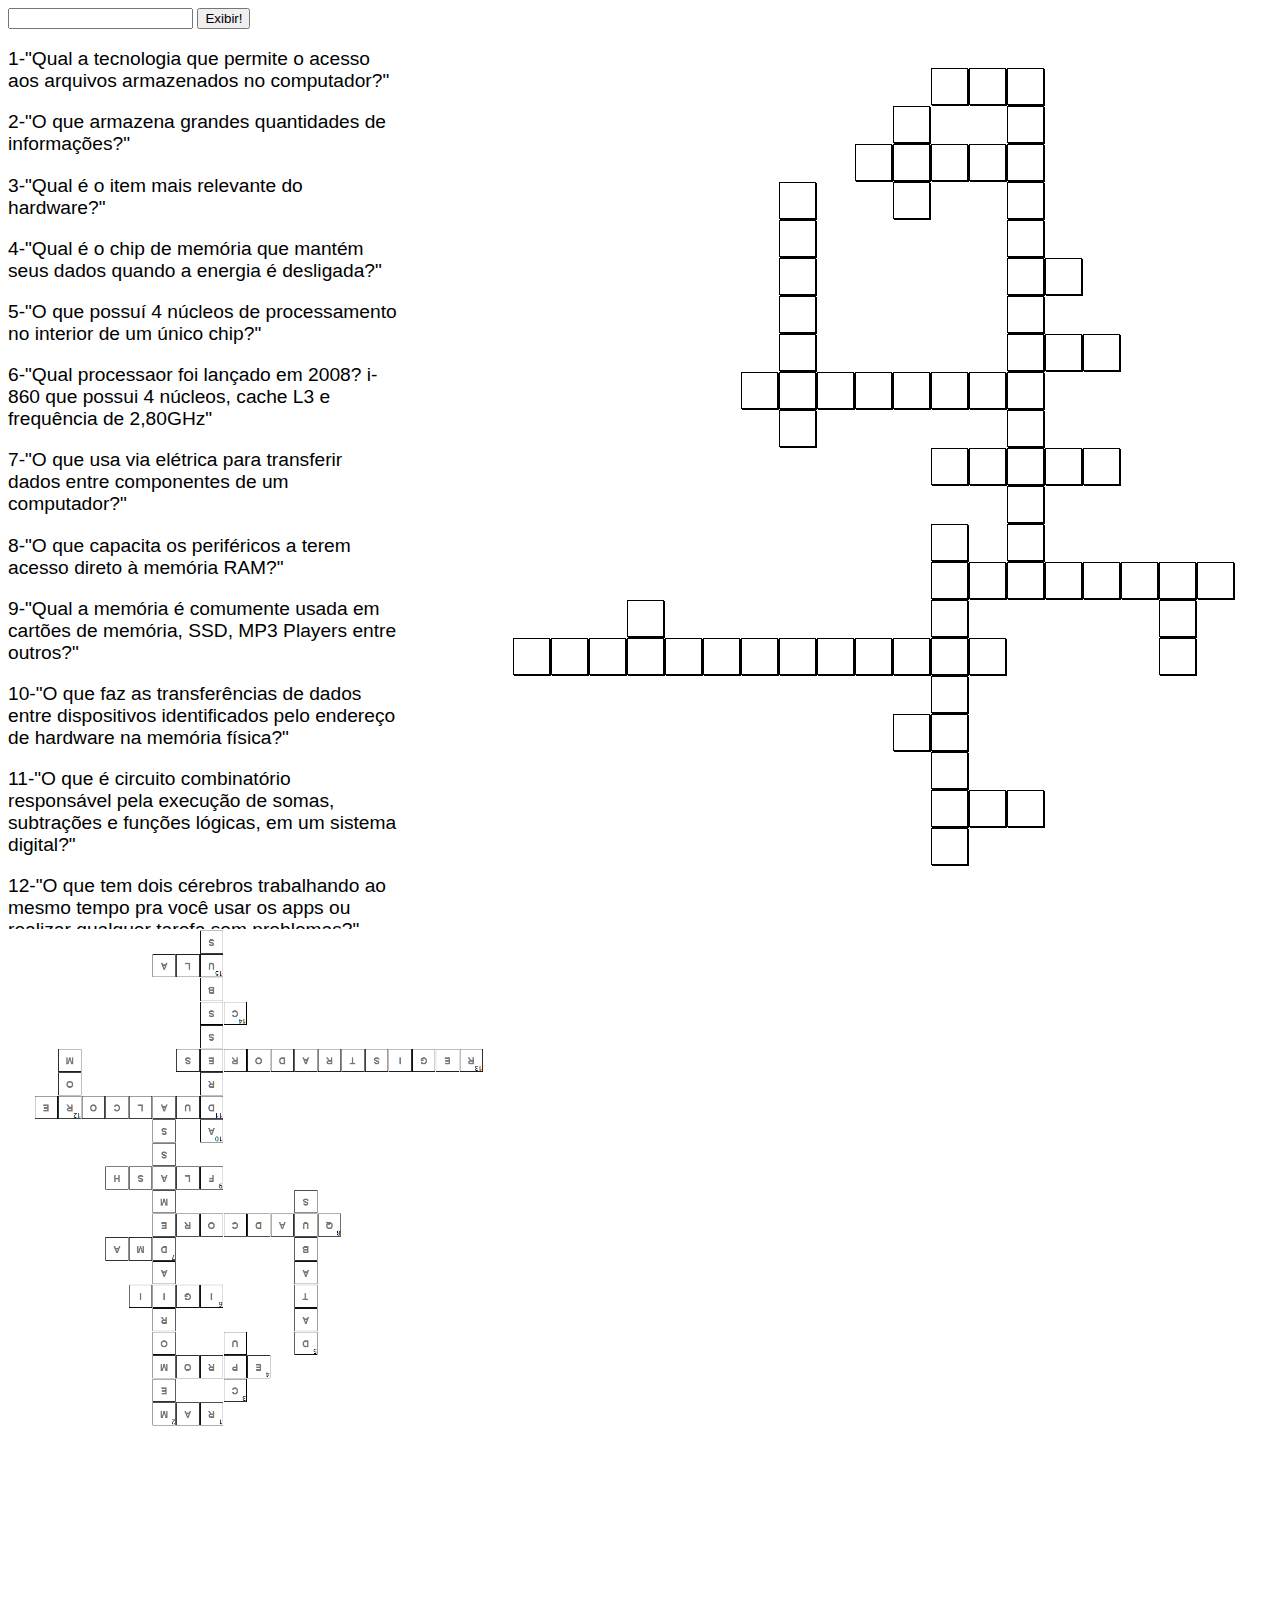
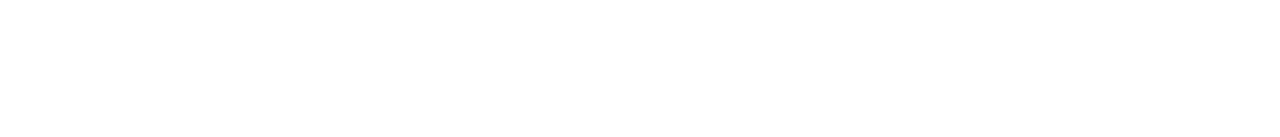
<file: cruzadinha.html>
<!DOCTYPE html>
<html lang="pt">
  <head>
    <meta charset="UTF-8" />
    <meta http-equiv="X-UA-Compatible" content="IE=edge" />
    <meta name="viewport" content="width=device-width, initial-scale=1.0" />
    <link rel="stylesheet" href="style.css" />
    <title>Cruzadinha</title>
  </head>
  <body>
    <input id="input_palavra" />
    <button onclick="exibe()">Exibir!</button> <br />

<div id="agrupar_jogo">    
<div id="perguntas">
    <p>1-"Qual a tecnologia que permite o acesso aos arquivos armazenados no computador?"</p>
    <p>2-"O que armazena grandes quantidades de informações?"</p>
 <p>3-"Qual é o item mais relevante do hardware?"</p>
 <p>4-"Qual é o chip de memória que mantém seus dados quando a energia é desligada?"</p>
 <p>5-"O que possuí 4 núcleos de processamento no interior de um único chip?"</p>
 <p>6-"Qual processaor foi lançado em 2008? i-860 que possui 4 núcleos, cache L3 e frequência de 2,80GHz"</p>
 <p>7-"O que usa via elétrica para transferir dados entre componentes de um computador?"</p>
 <p>8-"O que capacita os periféricos a terem acesso direto à memória RAM?"</p>
 <p>9-"Qual a memória é comumente usada em cartões de memória, SSD, MP3 Players entre outros?"</p>
 <p>10-"O que faz as transferências de dados entre dispositivos identificados pelo endereço de hardware na memória física?"</p>
 <p>11-"O que é circuito combinatório responsável pela execução de somas, subtrações e funções lógicas, em um sistema digital?"</p>
 <p>12-"O que tem dois cérebros trabalhando ao mesmo tempo pra você usar os apps ou realizar qualquer tarefa sem problemas?"</p>
 <p>13-"Qual é a memória dentro da própria CPU que armazena (N) bits?"</p>
 <p>14-"O que permite a gravação de dados uma única vez, não sendo possível apagar ou editar nenhuma informação?"</p>
 <p>15-"Qual é um mecanismo fundamental para permitir à CPU acessar memórias e/ou periféricos externos?"</p>
 <p>16-"Qual processaor foi lançado em 2009? i-750 que possui 4 núcleos, cache L3 de 8MB e frequência de 2,66GHz?"</p>
 
</div>  
<div id="cruzadinha_teste"></div>
</div>
<div id="resposta">
    <img src="./RESPOSTA.png" alt="">
</div>
</body>
</html>
<script>
  var matriz2 = [
    [0, 0, 0, 0, 0, 0, 0, 0, 0, 0, 0, 0, 0, 0, 0, 0, 0, 0, 0, 0, 0, 0],
    [0, 0, 0, 0, 0, 0, 0, 0, 0, 0, 0, 0, 0, 0, "r", "a", "m", 0, 0, 0, 0, 0, 0],
    [0, 0, 0, 0, 0, 0, 0, 0, 0, 0, 0, 0, 0, "c", 0, 0, "e", 0, 0, 0, 0, 0],
    [0,0,0,0,0,0,0,0,0,0,0,0,"e","p","r","o","m",0,0,0,0,0,],
    [0, 0, 0, 0, 0, 0, 0, 0, 0, 0, "d", 0, 0, "u", 0, 0, "o", 0, 0, 0, 0, 0],
    [0, 0, 0, 0, 0, 0, 0, 0, 0, 0, "a", 0, 0, 0, 0, 0, "r", 0, 0, 0, 0, 0],
    [0, 0, 0, 0, 0, 0, 0, 0, 0, 0, "t", 0, 0, 0, 0, 0, "i", "7", 0, 0, 0, 0],
    [0, 0, 0, 0, 0, 0, 0, 0, 0, 0, "a", 0, 0, 0, 0, 0, "a", 0, 0, 0, 0, 0],
    [0, 0, 0, 0, 0, 0, 0, 0, 0, 0, "b", 0, 0, 0, 0, 0, "d", "m", "a", 0, 0, 0],
    [0,0,0,0,0,0,0,0,0,"q","u","a","d","c","o","r","e",0,0,0,0,0],
    [0, 0, 0, 0, 0, 0, 0, 0, 0, 0, "s", 0, 0, 0, 0, 0, "m", 0, 0, 0, 0, 0],
    [0,0,0,0,0,0,0,0,0,0,0,0,0,0,"f","l","a","s","h",0,0,0,],
    [0, 0, 0, 0, 0, 0, 0, 0, 0, 0, 0, 0, 0, 0, 0, 0, "s", 0, 0, 0, 0, 0],
    [0, 0, 0, 0, 0, 0, 0, 0, 0, 0, 0, 0, 0, 0, "a", 0, "s", 0, 0, 0, 0, 0],
    [0,0,0,0,0,0,0,0,0,0,0,0,0,0,"d","u","a","l","c","o","r","e",],
    [0, 0, 0, 0, 0, 0, "5", 0, 0, 0, 0, 0, 0, 0, "r", 0, 0, 0, 0, 0, "o", 0],
    [0,0,0,"r","e","g","i","s","t","r","a","d","o","r","e","s",0,0,0,0,"m",0,],
    [0, 0, 0, 0, 0, 0, 0, 0, 0, 0, 0, 0, 0, 0, "s", 0, 0, 0, 0, 0, 0, 0],
    [0, 0, 0, 0, 0, 0, 0, 0, 0, 0, 0, 0, 0, "c", "s", 0, 0, 0, 0, 0, 0, 0],
    [0, 0, 0, 0, 0, 0, 0, 0, 0, 0, 0, 0, 0, 0, "b", 0, 0, 0, 0, 0, 0, 0],
    [0, 0, 0, 0, 0, 0, 0, 0, 0, 0, 0, 0, 0, 0, "u", "l", "a", 0, 0, 0, 0, 0],
    [0, 0, 0, 0, 0, 0, 0, 0, 0, 0, 0, 0, 0, 0, "s", 0, 0, 0, 0, 0, 0, 0],
  ];

  var elementos = [[]];
  var tentativa = 0;
  var tentativa_id = 0;

  for (var i = 0; i < matriz2.length; i++) {
    elementos.push(new Array());
  }
  var cruzadinha = document.getElementById("cruzadinha_teste");
  for (var i = 0; i < matriz2.length; i++) {
    for (var c = 0; c < matriz2[i].length; c++) {
      var new_div = document.createElement("div");
      new_div.setAttribute("class", "square");
      if (matriz2[i][c] === 0 ) {
        new_div.classList.add("invisible");
      }
      new_div.innerHTML = matriz2[i][c];
      new_div.setAttribute("id", "lin" + i + "col" + c);

      elementos[i].push(new_div);
    }
    var linha = document.createElement("div");
    linha.setAttribute("class", "line");
    cruzadinha.appendChild(linha);
    elementos[i].forEach((element) => linha.appendChild(element));
  }
  for (var i = 0; i < elementos.length; i++) {
    for (var c = 0; c < elementos[i].length; c++) {
      document
        .getElementById(elementos[i][c].id)
        .addEventListener("click", function clicado(event) {
          event.target.classList.toggle("selected");
          tentativa = event.target.innerHTML;
          tentativa_id = event.target.id;
          console.log(tentativa);
          desmarcar(event.target.id);
        });
    }
  }
  function desmarcar(id) {
    var squares = document.getElementsByClassName("square");
    Array.from(squares).forEach((element) => {
      if (element.id != id) {
        element.classList.remove("selected");
      }
    });
  }

  function exibe() {
    var input_letra = document.getElementById("input_palavra").value;
    if (tentativa == 0){
        alert('Selecione um campo')
    }
    if (input_letra == tentativa) {
      document.getElementById(tentativa_id).classList.add("visible");
    }
    else{
        alert('Letra incorreta')
    }
  }

  
</script>
</file>
<file: style.css>
body{
    font-family: Verdana, Geneva, Tahoma, sans-serif;
}
html{
    scrollbar-width: none; /* For Firefox */
    -ms-overflow-style: none;
}
html::-webkit-scrollbar {
    width: 0px; /* For Chrome, Safari, and Opera */

}
.square {
border: 1px solid black;
display: flex;
align-items: center;
justify-content: center;
width: 35px;
height: 35px;
color: white;
user-select: none;
margin: 0.5px;
text-transform: uppercase;
font-weight: bold;
cursor: pointer;
box-shadow: 1px 1px #000;
}
.line {
    display:flex;
    flex-direction: row;
}

.square.invisible{
    visibility: hidden;
}

.square.visible{
    color: black!important;
    
}
.square.selected{
    border:1.5px solid green !important;
}
p {
font-size: larger;
}
#agrupar_jogo{
    display: flex;
    flex-direction: row;

}
#resposta{
width: 100%;
display: flex;
flex-direction: row;
position: relative;
height: 800px;

}
#resposta img {
    position: absolute;
    top: 0;
    left: 0;
    width: 500px;
}
#perguntas{
    height: 100vh;
}
</file>
